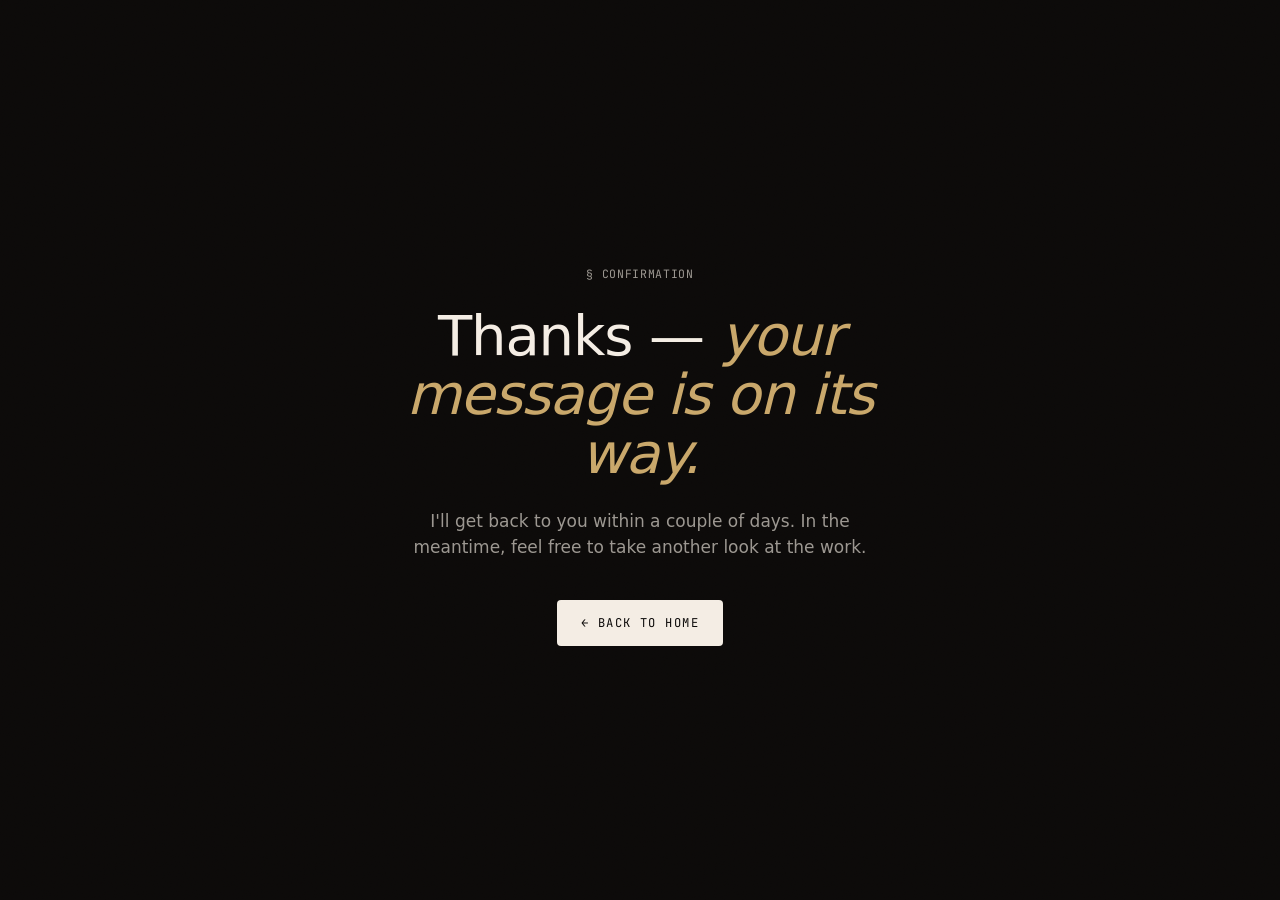
<file: success.html>
<!doctype html>
<html lang="en">
<head>
  <meta charset="utf-8">
  <meta name="viewport" content="width=device-width, initial-scale=1">
  <title>Message sent — Nicolas Bachmann</title>
  <meta name="robots" content="noindex">
  <link rel="preconnect" href="https://fonts.googleapis.com">
  <link rel="preconnect" href="https://fonts.gstatic.com" crossorigin>
  <link href="https://fonts.googleapis.com/css2?family=Fraunces:ital,opsz,wght@0,9..144,300..700;1,9..144,300..700&family=JetBrains+Mono&display=swap" rel="stylesheet">
  <link rel="stylesheet" href="styles.css">
</head>
<body>
  <div class="grain" aria-hidden="true"></div>
  <main style="min-height:100svh;display:grid;place-items:center;padding:2rem;text-align:center;max-width:640px;margin:0 auto;">
    <div>
      <p class="mono" style="margin-bottom:1.5rem;">§ Confirmation</p>
      <h1 style="font-family:var(--f-display);font-weight:300;font-size:clamp(2rem,5vw,3.5rem);line-height:1.05;letter-spacing:-0.02em;margin:0 0 1.5rem;">
        Thanks — <em style="font-style:italic;color:var(--accent);">your message is on its way.</em>
      </h1>
      <p style="color:var(--ink-dim);max-width:42ch;margin:0 auto 2.5rem;">
        I'll get back to you within a couple of days. In the meantime, feel free to take another look at the work.
      </p>
      <a href="/" class="btn" style="display:inline-flex;align-items:center;gap:.6rem;text-decoration:none;">← Back to home</a>
    </div>
  </main>
</body>
</html>
</file>
<file: styles.css>
/* =========================================================
   Nicolas Bachmann — site styles
   Aesthetic: modern grotesque, warm-black, cinematic restraint.
   Edit color tokens or fonts in :root to retune the whole site.
   ========================================================= */

:root {
  --paper:    #0c0a09;
  --paper-2:  #161310;
  --ink:      #f4ede4;
  --ink-dim:  rgba(244, 237, 228, 0.62);
  --ink-mute: rgba(244, 237, 228, 0.38);
  --rule:     rgba(244, 237, 228, 0.12);
  --accent:   #c9a76a;

  --f-display: "Schibsted Grotesk", -apple-system, system-ui, sans-serif;
  --f-body:    "Schibsted Grotesk", -apple-system, system-ui, sans-serif;
  --f-mono:    "JetBrains Mono", ui-monospace, monospace;

  --pad-x: clamp(1.25rem, 4vw, 3.25rem);
  --max:   1440px;
}

*, *::before, *::after { box-sizing: border-box; }
html { scroll-behavior: smooth; -webkit-text-size-adjust: 100%; }
body {
  margin: 0;
  background: var(--paper);
  color: var(--ink);
  font-family: var(--f-body);
  font-weight: 400;
  font-size: 17px;
  line-height: 1.55;
  -webkit-font-smoothing: antialiased;
  text-rendering: optimizeLegibility;
  overflow-x: hidden;
}
img, iframe { display: block; max-width: 100%; }
img { height: auto; }
a { color: inherit; text-decoration: none; }
button { font: inherit; cursor: pointer; }
::selection { background: var(--accent); color: var(--paper); }

/* Film grain */
.grain {
  position: fixed; inset: 0;
  pointer-events: none; z-index: 100;
  opacity: 0.045; mix-blend-mode: overlay;
  background-image: url("data:image/svg+xml,%3Csvg xmlns='http://www.w3.org/2000/svg' width='200' height='200'%3E%3Cfilter id='n'%3E%3CfeTurbulence type='fractalNoise' baseFrequency='0.9' numOctaves='3' stitchTiles='stitch'/%3E%3C/filter%3E%3Crect width='100%25' height='100%25' filter='url(%23n)'/%3E%3C/svg%3E");
}

/* Reusable */
.mono {
  font-family: var(--f-mono);
  font-size: 0.72rem;
  letter-spacing: 0.06em;
  text-transform: uppercase;
  color: var(--ink-dim);
}
.tag {
  display: inline-block;
  padding: 0.35rem 0.75rem;
  border: 1px solid var(--rule);
  border-radius: 999px;
  font-family: var(--f-mono);
  font-size: 0.7rem;
  letter-spacing: 0.08em;
  text-transform: uppercase;
  color: var(--ink-dim);
}
.tag--dim { color: var(--ink-mute); }

.section-head {
  display: grid; gap: 0.9rem;
  margin: 0 auto clamp(2rem, 4vw, 3.5rem);
  max-width: var(--max);
  padding: 0 var(--pad-x);
}
.section-head h2 {
  font-family: var(--f-display);
  font-weight: 600;
  font-size: clamp(1.9rem, 4.6vw, 3.6rem);
  line-height: 1.03;
  letter-spacing: -0.03em;
  margin: 0;
  max-width: 20ch;
}
.section-head h2 em { font-style: normal; color: var(--accent); }
.section-lede { color: var(--ink-dim); margin: 0.5rem 0 0; max-width: 58ch; font-size: 1rem; }

/* NAV */
.nav {
  position: fixed; top: 0; left: 0; right: 0; z-index: 50;
  display: flex; align-items: center; justify-content: space-between;
  padding: 1.1rem var(--pad-x);
  background: linear-gradient(to bottom, rgba(12,10,9,0.85), rgba(12,10,9,0));
  backdrop-filter: blur(8px); -webkit-backdrop-filter: blur(8px);
  transition: background 0.3s ease, border-color 0.3s ease;
  border-bottom: 1px solid transparent;
}
.nav.is-stuck { background: rgba(12,10,9,0.92); border-bottom-color: var(--rule); }
.nav__brand { display: flex; align-items: center; gap: 0.7rem; }
.nav__mark {
  font-family: var(--f-display); font-weight: 700; font-size: 1.1rem;
  letter-spacing: 0.02em;
  border: 1px solid var(--rule); border-radius: 6px;
  padding: 0.15rem 0.4rem; line-height: 1;
}
.nav__name {
  font-family: var(--f-mono); font-size: 0.72rem;
  letter-spacing: 0.12em; text-transform: uppercase; color: var(--ink-dim);
}
.nav__links { display: flex; gap: clamp(1rem, 2.5vw, 2.25rem); }
.nav__links a {
  font-family: var(--f-mono); font-size: 0.72rem;
  letter-spacing: 0.12em; text-transform: uppercase;
  color: var(--ink-dim); transition: color 0.2s; position: relative;
}
.nav__links a:hover { color: var(--ink); }
.nav__links a::after {
  content: ""; position: absolute; left: 0; bottom: -6px;
  width: 0; height: 1px; background: var(--accent); transition: width 0.3s ease;
}
.nav__links a:hover::after { width: 100%; }

.nav__toggle { display: none; width: 32px; height: 32px; background: transparent; border: 0; padding: 0; flex-direction: column; justify-content: center; gap: 6px; }
.nav__toggle span { display: block; height: 1px; background: var(--ink); transition: transform 0.3s, opacity 0.3s; }
.nav__toggle span:nth-child(1) { width: 22px; margin-left: auto; }
.nav__toggle span:nth-child(2) { width: 14px; margin-left: auto; }

@media (max-width: 820px) {
  .nav__name { display: none; }
  .nav__toggle { display: flex; }
  .nav__links {
    position: fixed; inset: 0; background: var(--paper);
    flex-direction: column; align-items: center; justify-content: center; gap: 1.75rem;
    transform: translateY(-100%); transition: transform 0.4s cubic-bezier(.7,.0,.2,1);
  }
  .nav__links a { font-size: 1rem; }
  .nav.is-open .nav__links { transform: translateY(0); }
  .nav.is-open .nav__toggle span:nth-child(1) { transform: rotate(45deg) translate(4px, 4px); width: 22px; }
  .nav.is-open .nav__toggle span:nth-child(2) { transform: rotate(-45deg) translate(2px, -3px); width: 22px; }
}

/* HERO */
.hero {
  min-height: 100svh;
  padding: clamp(7rem, 14vw, 9rem) var(--pad-x) 3rem;
  max-width: var(--max); margin: 0 auto;
  display: grid; grid-template-rows: auto 1fr auto; gap: 1.5rem; position: relative;
}
.hero__meta { display: flex; gap: 0.75rem; flex-wrap: wrap; }
.hero__title {
  font-family: var(--f-display);
  font-weight: 700;
  font-size: clamp(3.2rem, 13vw, 11rem);
  line-height: 0.9;
  letter-spacing: -0.045em;
  margin: 0; align-self: end;
}
.hero__line {
  display: block; opacity: 0; transform: translateY(20px);
  animation: rise 1.1s cubic-bezier(.2,.7,.1,1) forwards;
}
.hero__line:nth-child(1) { animation-delay: 0.08s; }
.hero__line:nth-child(2) { animation-delay: 0.2s; color: var(--accent); }
@keyframes rise { to { opacity: 1; transform: translateY(0); } }

.hero__foot {
  display: grid; grid-template-columns: 1fr auto; gap: 2rem; align-items: end;
  padding-top: 2rem; margin-top: 1rem; border-top: 1px solid var(--rule);
}
.hero__lede { max-width: 46ch; color: var(--ink-dim); margin: 0; font-size: 1rem; }
.hero__quote {
  margin: 0.9rem 0 0; max-width: 46ch;
  font-family: var(--f-mono); font-size: 0.72rem; letter-spacing: 0.04em;
  color: var(--ink-mute);
}
.scroll-cue {
  display: inline-flex; align-items: center; gap: 0.6rem;
  font-family: var(--f-mono); font-size: 0.72rem; letter-spacing: 0.12em;
  text-transform: uppercase; color: var(--ink-dim);
  transition: color 0.2s, gap 0.3s; white-space: nowrap;
}
.scroll-cue:hover { color: var(--ink); gap: 0.9rem; }
.scroll-cue svg { transition: transform 0.4s; }
.scroll-cue:hover svg { transform: translateY(3px); }
@media (max-width: 640px) { .hero__foot { grid-template-columns: 1fr; } }

/* REEL */
.reel { padding: clamp(3rem, 7vw, 6rem) var(--pad-x); max-width: var(--max); margin: 0 auto; }
.reel .section-head { padding: 0; }
.reel__frame {
  position: relative; width: 100%; aspect-ratio: 16 / 9;
  background: var(--paper-2); overflow: hidden; border: 1px solid var(--rule); margin-top: 1rem;
}
.reel__frame iframe { position: absolute; inset: 0; width: 100%; height: 100%; border: 0; }

/* PROJECTS */
.work { padding: clamp(4rem, 9vw, 8rem) 0; }
.projects { max-width: var(--max); margin: 0 auto; padding: 0 var(--pad-x); display: grid; gap: clamp(3rem, 6vw, 5rem); }
.project {
  display: grid; grid-template-columns: 1.6fr 1fr; gap: clamp(1.5rem, 3vw, 3rem);
  align-items: start; padding-top: clamp(2rem, 4vw, 3rem); border-top: 1px solid var(--rule);
}
.project:first-child { border-top: 0; padding-top: 0; }
.project__media {
  position: relative; aspect-ratio: 16 / 9; background: var(--paper-2);
  overflow: hidden; border: 1px solid var(--rule);
}
.project__media iframe { position: absolute; inset: 0; width: 100%; height: 100%; border: 0; }
.project__meta { padding-top: 0.25rem; }
.project__meta h3 {
  font-family: var(--f-display); font-weight: 600;
  font-size: clamp(1.4rem, 2.3vw, 2rem); letter-spacing: -0.02em; line-height: 1.08;
  margin: 0.4rem 0 1.25rem;
}
.project__meta h3 em { font-style: normal; color: var(--accent); font-size: 0.65em; display: inline-block; }
.credits { margin: 0; display: grid; gap: 0.6rem; }
.credits div { display: grid; grid-template-columns: 150px 1fr; gap: 1rem; }
.credits dt {
  margin: 0; font-family: var(--f-mono); font-size: 0.68rem;
  letter-spacing: 0.06em; text-transform: uppercase; color: var(--ink-mute); align-self: baseline;
}
.credits dd { margin: 0; color: var(--ink-dim); font-size: 0.92rem; }
@media (max-width: 900px) {
  .project { grid-template-columns: 1fr; }
  .credits div { grid-template-columns: 120px 1fr; }
}

/* CLIENTS — logo wall */
.clients { padding: clamp(4rem, 8vw, 7rem) 0; }
.logos {
  list-style: none; margin: 0 auto; padding: 0 var(--pad-x); max-width: var(--max);
  display: grid; grid-template-columns: repeat(5, 1fr); gap: clamp(0.75rem, 1.5vw, 1.25rem);
}
.logo {
  background: #ffffff; border-radius: 10px;
  aspect-ratio: 16 / 9; display: grid; place-items: center; padding: 1.25rem;
  transition: transform 0.3s ease, box-shadow 0.3s ease;
}
.logo a { display: grid; place-items: center; width: 100%; height: 100%; }
.logo img { max-width: 100%; max-height: 44px; width: auto; object-fit: contain; }
.logo:hover { transform: translateY(-3px); box-shadow: 0 12px 30px rgba(0,0,0,0.35); }
.logo--text a {
  font-family: var(--f-display); font-weight: 600; font-size: 1.15rem;
  letter-spacing: 0.01em; color: #1a1a1a;
}
@media (max-width: 820px) { .logos { grid-template-columns: repeat(3, 1fr); } }
@media (max-width: 500px) { .logos { grid-template-columns: repeat(2, 1fr); } }

/* PHOTOGRAPHY — captioned gallery */
.photography { padding: clamp(4rem, 9vw, 8rem) 0; }
.gallery {
  max-width: var(--max); margin: 0 auto; padding: 0 var(--pad-x);
  columns: 3; column-gap: clamp(1rem, 2vw, 1.5rem);
}
.shot {
  margin: 0 0 clamp(1rem, 2vw, 1.5rem); break-inside: avoid;
  position: relative; overflow: hidden; background: var(--paper-2);
}
.shot img {
  width: 100%; display: block;
  filter: brightness(0.9) saturate(0.96);
  transition: transform 1.1s cubic-bezier(.2,.7,.1,1), filter 0.6s;
}
.shot:hover img { transform: scale(1.04); filter: brightness(1) saturate(1.05); }
.shot figcaption {
  position: absolute; left: 0; right: 0; bottom: 0;
  display: flex; align-items: baseline; gap: 0.5rem;
  padding: 1.4rem 1rem 0.9rem;
  font-family: var(--f-display); font-size: 0.92rem; color: var(--ink);
  background: linear-gradient(to top, rgba(12,10,9,0.82), transparent);
  opacity: 0; transform: translateY(8px); transition: opacity 0.35s, transform 0.35s;
}
.shot figcaption .mono { color: var(--accent); }
.shot:hover figcaption { opacity: 1; transform: translateY(0); }
@media (hover: none) { .shot figcaption { opacity: 1; transform: none; } }
@media (max-width: 900px) { .gallery { columns: 2; } }
@media (max-width: 560px) { .gallery { columns: 1; } }

/* SERVICES */
.services { padding: clamp(4rem, 9vw, 8rem) 0; }
.services__grid {
  list-style: none; margin: 0 auto; padding: 0 var(--pad-x); max-width: var(--max);
  display: grid; grid-template-columns: repeat(3, 1fr); gap: 0; border-top: 1px solid var(--rule);
}
.services__grid li {
  display: grid; gap: 0.4rem; padding: 2rem 1.5rem 2.25rem 0;
  border-bottom: 1px solid var(--rule); border-right: 1px solid var(--rule);
}
.services__grid li:nth-child(3n) { border-right: 0; padding-right: 0; }
.services__grid li:not(:nth-child(3n)) { padding-right: 1.5rem; }
.services__grid li > .mono { color: var(--accent); margin-bottom: 0.4rem; }
.services__grid h3 {
  font-family: var(--f-display); font-weight: 600;
  font-size: clamp(1.2rem, 1.8vw, 1.5rem); letter-spacing: -0.02em; margin: 0 0 0.5rem;
}
.services__grid p { margin: 0; color: var(--ink-dim); font-size: 0.95rem; max-width: 38ch; }
@media (max-width: 900px) {
  .services__grid { grid-template-columns: repeat(2, 1fr); }
  .services__grid li:nth-child(3n) { border-right: 1px solid var(--rule); padding-right: 1.5rem; }
  .services__grid li:nth-child(2n) { border-right: 0; padding-right: 0; }
}
@media (max-width: 540px) {
  .services__grid { grid-template-columns: 1fr; }
  .services__grid li { border-right: 0 !important; padding-right: 0 !important; }
}

/* ABOUT */
.about { padding: clamp(4rem, 9vw, 8rem) 0; background: linear-gradient(to bottom, transparent, rgba(244,237,228,0.025), transparent); }
.about__inner { max-width: var(--max); margin: 0 auto; }
.about__cols {
  display: grid; grid-template-columns: 1.5fr 0.9fr; gap: clamp(2rem, 5vw, 4.5rem);
  max-width: var(--max); margin: 0 auto; padding: 0 var(--pad-x);
  align-items: start;
}
.about__body p { margin: 0 0 1.2rem; font-size: 1rem; color: var(--ink-dim); max-width: 60ch; }
.about__body .lede {
  font-family: var(--f-display); font-weight: 500;
  font-size: clamp(1.25rem, 2.4vw, 1.8rem); line-height: 1.25; letter-spacing: -0.02em;
  color: var(--ink); margin-bottom: 2rem; max-width: 26ch;
}
.about__body em { color: var(--accent); font-style: normal; }
.about__body strong { font-weight: 600; color: var(--ink); }
.about__side { position: sticky; top: 96px; display: grid; gap: 1.75rem; align-self: start; }
.about__portrait {
  width: 100%; aspect-ratio: 4 / 5; object-fit: cover;
  filter: grayscale(0.25) brightness(0.95); border: 1px solid var(--rule);
}
.facts { margin: 0; padding: 0; display: grid; gap: 1.1rem; }
.facts div { display: grid; gap: 0.3rem; padding-bottom: 1.1rem; border-bottom: 1px solid var(--rule); }
.facts dt { margin: 0; }
.facts dd { margin: 0; font-family: var(--f-display); font-weight: 500; font-size: 1.02rem; }
@media (max-width: 900px) {
  .about__cols { grid-template-columns: 1fr; }
  .about__side { position: static; max-width: 420px; }
}

/* CONTACT */
.contact { padding: clamp(4rem, 9vw, 8rem) 0; }
.contact__grid {
  display: grid; grid-template-columns: 1fr 1.2fr; gap: clamp(2rem, 5vw, 5rem);
  max-width: var(--max); margin: 0 auto; padding: 0 var(--pad-x);
  align-items: start;
}
.contact__intro .lede {
  font-family: var(--f-display); font-weight: 500;
  font-size: clamp(1.15rem, 2vw, 1.5rem); line-height: 1.3; letter-spacing: -0.015em;
  max-width: 34ch; margin: 0 0 2.5rem;
}
.contact__direct { list-style: none; margin: 0; padding: 0; display: grid; gap: 1rem; }
.contact__direct li {
  display: grid; grid-template-columns: 110px 1fr; gap: 1rem;
  padding-bottom: 1rem; border-bottom: 1px solid var(--rule); align-items: baseline;
}
.contact__direct a, .contact__direct span:not(.mono) {
  font-family: var(--f-display); font-size: 1.02rem; font-weight: 500;
  border-bottom: 1px solid transparent; transition: border-color 0.2s, color 0.2s;
}
.contact__direct a:hover { color: var(--accent); border-bottom-color: var(--accent); }

/* FORM */
.form { display: grid; gap: 1.5rem; }
.form__hp { position: absolute; left: -9999px; }
.field { display: grid; gap: 0.45rem; }
.field span { color: var(--ink-mute); }
.field input, .field textarea {
  background: transparent; color: var(--ink); border: 0; border-bottom: 1px solid var(--rule);
  padding: 0.7rem 0; font: inherit; font-size: 1rem; font-family: var(--f-body);
  width: 100%; resize: vertical; transition: border-color 0.25s;
}
.field input:focus, .field textarea:focus { outline: none; border-bottom-color: var(--accent); }
.field textarea { min-height: 7rem; }
.btn {
  justify-self: start; display: inline-flex; align-items: center; gap: 0.6rem;
  padding: 0.85rem 1.5rem; background: var(--ink); color: var(--paper); border: 0; border-radius: 4px;
  font-family: var(--f-mono); font-size: 0.76rem; letter-spacing: 0.12em; text-transform: uppercase;
  transition: background 0.25s, color 0.25s, gap 0.25s;
}
.btn:hover { background: var(--accent); gap: 0.9rem; }
.btn svg { transition: transform 0.3s; }
.btn:hover svg { transform: translateX(3px); }
@media (max-width: 900px) {
  .contact__grid { grid-template-columns: 1fr; }
  .contact__direct li { grid-template-columns: 90px 1fr; }
}

/* FOOTER */
.foot { padding: 2.5rem var(--pad-x) 2rem; border-top: 1px solid var(--rule); margin-top: 2rem; }
.foot__row { max-width: var(--max); margin: 0 auto; display: flex; justify-content: space-between; align-items: center; flex-wrap: wrap; gap: 1rem; }
.foot__loc { color: var(--ink-mute); }

@media (prefers-reduced-motion: reduce) {
  *, *::before, *::after { animation-duration: 0.01ms !important; transition-duration: 0.01ms !important; }
  .hero__line { opacity: 1; transform: none; }
  .shot figcaption { opacity: 1; transform: none; }
}
</file>
